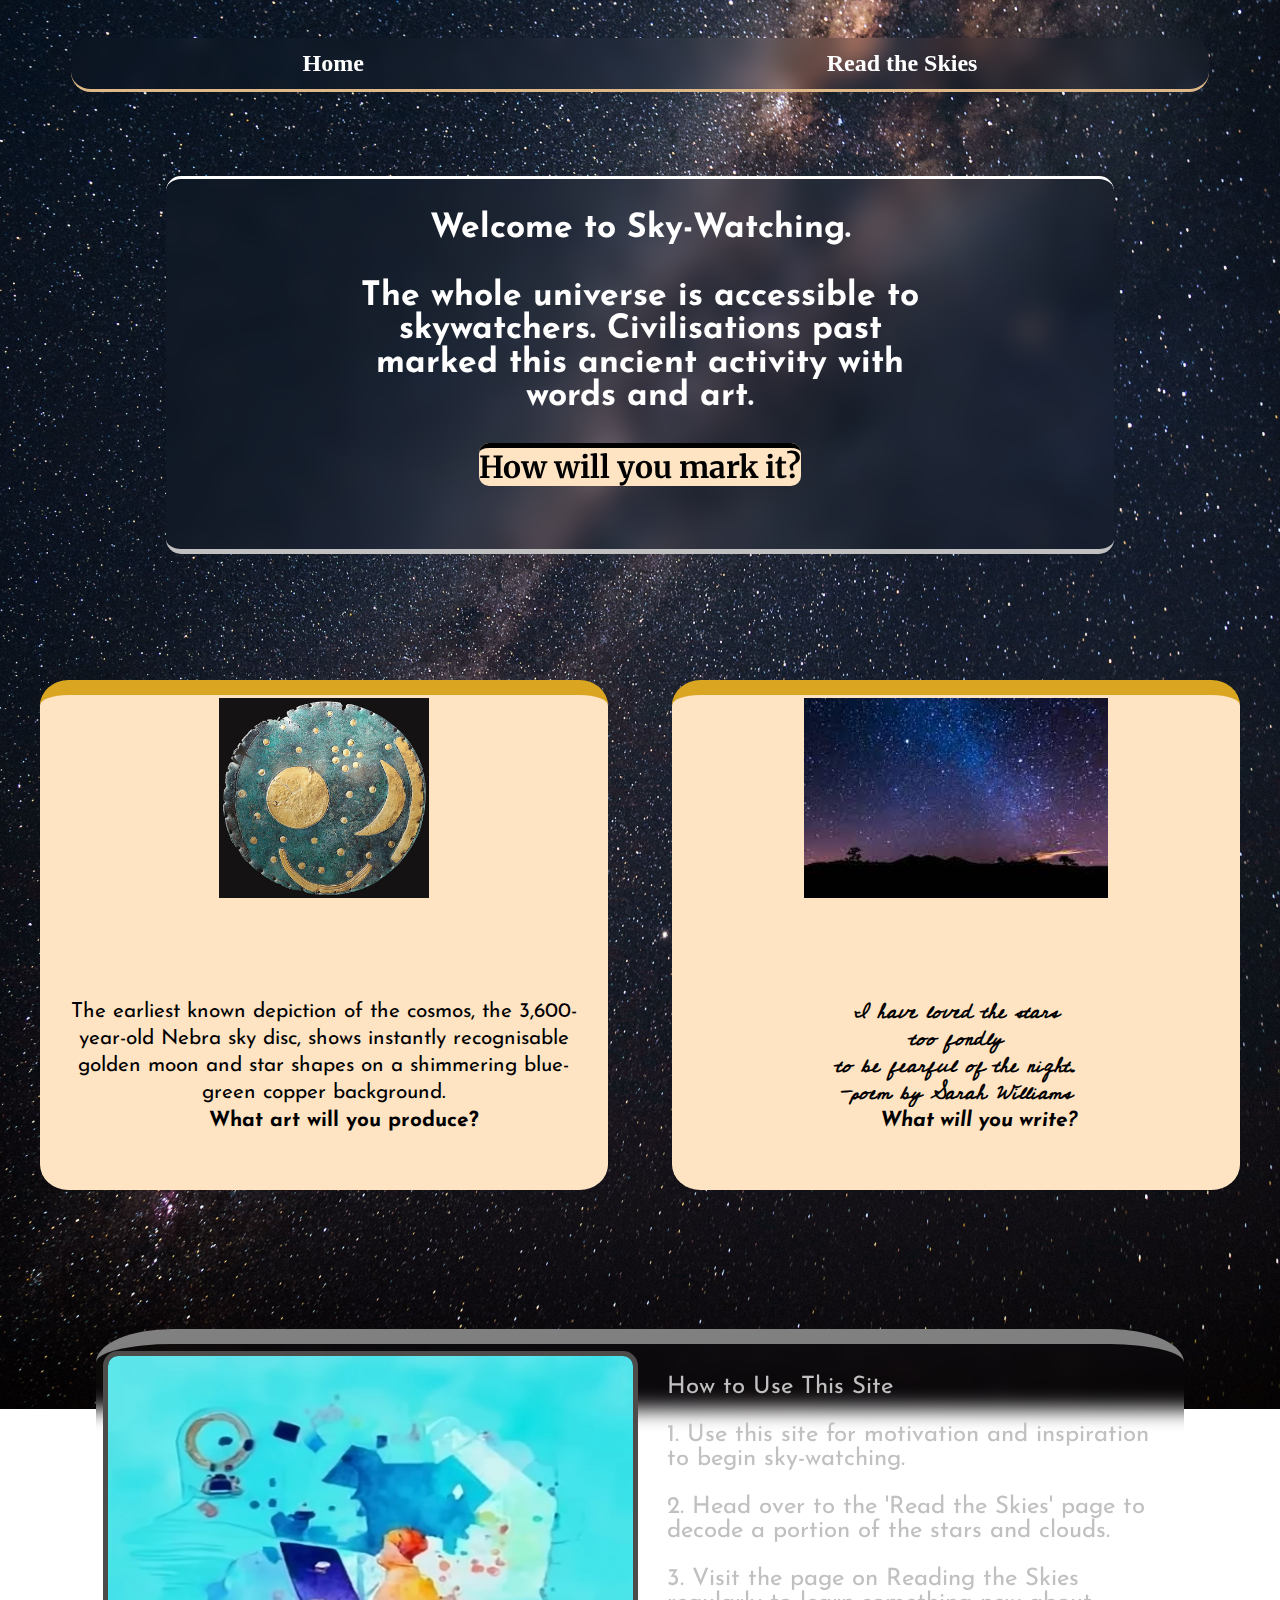
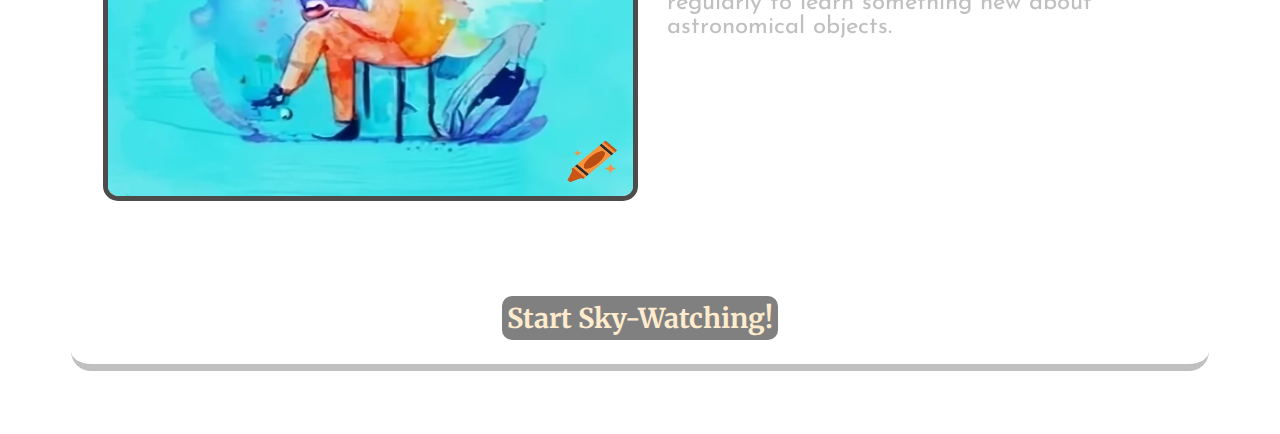
<file: index.html>
<!DOCTYPE html>
<html lang="en">
  <head>
    <meta charset="utf-8">
    <meta name="viewport" content="width=device-width, initial-scale=1.0">
    <title>2559612: Start Sky-Watching</title>
    <link rel="stylesheet" href="css/styles.css">
  </head>
  <body id="home">
    <!-- This is the menu icon on mobile layout that can expand to the menu  -->
    <div id="menuToggler">&#8801;</div>
    <nav id="menu">
      <a href="index.html">Home</a>
      <a href="read_the_skies.html">Read the Skies</a>
    </nav>
    <div id="banner">
      <p id="welcome">Welcome to Sky-Watching. </p>
      <p>The whole universe is accessible to skywatchers. Civilisations past marked this
        ancient activity with words and art.
      </p>
      <a id="banner_end">How will you mark it?</a>
    </div>
    <div id="motivation">
      <div class="motivation_piece">
        <img class="motivation_img" src="images/ancient-art.jpg" alt="A disc depicting the moon and stars">
        <div id="art_text">
          <a>The earliest known depiction of the cosmos, the 3,600-year-old Nebra sky disc,
          shows instantly recognisable golden moon and star shapes on a shimmering blue-green copper background.</a>
          <a class="motivation_question">What art will you produce? </a>
        </div>
      </div>
      <div class="motivation_piece">
        <img class="motivation_img" src="images/stars.jpg" alt="Stars scattered over the night sky">
        <div id="poem_text">
          <a>I have loved the stars </a>
          <a> too fondly </a>
          <a>to be fearful of the night. </a>
          <a> -poem by Sarah Williams </a>
          <a class="motivation_question"> What will you write? </a>
        </div>
      </div>
    </div>
    <div id="website_use">
      <img id="website_use_img" src="images/website-use.jpg" alt="Person sitting infront of a computer">
      <div id="website_use_text">
        <p>How to Use This Site</p>
        <p>1. Use this site for motivation and inspiration to begin sky-watching.</p>
        <p>2. Head over to the 'Read the Skies' page to decode a portion of the stars and clouds. </p>
        <p>3. Visit the page on Reading the Skies regularly to learn something new about astronomical objects.</p>
      </div>
    </div>
    <div id="homepage_action">
      <div id="homepage_action_box">
        <a href="read_the_skies.html">Start Sky-Watching!</a>
      </div>
    </div>
    <script src="js/scripts.js"></script>
  </body>
</html>
</file>
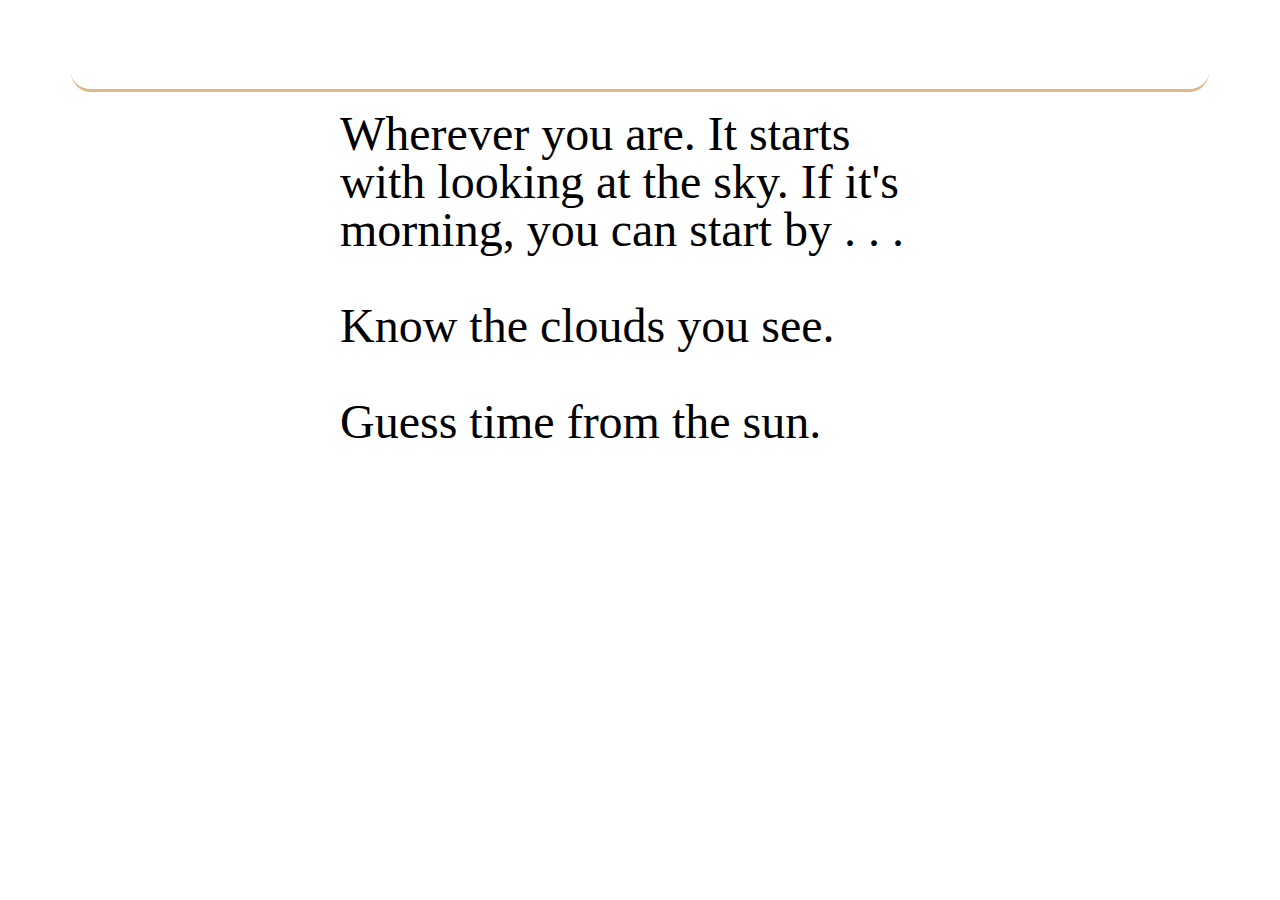
<file: start-skywatching.html>
<!DOCTYPE html>
<html lang="en">
<head>
    <meta charset="UTF-8">
    <meta name="viewport" content="width=<device-width>, initial-scale=1.0">
    <title>"2559612: Start Sky-Watching"</title>
    <link rel="stylesheet" href="css/styles.css">
</head>
<body id="start-skywatching">
    <!-- This is the menu icon on mobile layout that can expand to the menu  -->
  <div id="menuToggler">&#8801;</div>
  <nav id="menu">
    <a href="index.html">Home</a>
    <a href="start-skywatching.html">Start Sky-Watching</a>
    <a href="sky-calendar.html">Sky Calendar</a>
    <a href="about.html">About</a>
  </nav>
  <div id="sky-watching-content">
    <div id="step_1">
      <div id="step_1_pic">
    </div>
    <div id="step_1_text">
      <p>Wherever you are. It starts with looking at the sky. If it's morning, you can start by . . . </p>
    </div>
    </div>
   <div id="step_2">
    <div id="step_2_pic">
    </div>
    <div id="step_2_text">
      <p> Know the clouds you see.</p>
    </div>
    </div>
    <div id="step_3">
      <div id="step_3_pic">
      </div>
      <div id="step_3_text">
        <p> Guess time from the sun.</p>
      </div>
    </div>
</div>
  <script src="js/scripts.js"></script>
</body>
</html>
</file>
<file: css/styles.css>
@import url('https://fonts.googleapis.com/css2?family=Merriweather:ital,wght@0,300;0,400;0,700;0,900;1,300;1,400;1,700;1,900&display=swap');
@import url('https://fonts.googleapis.com/css2?family=Cedarville+Cursive&family=Kode+Mono:wght@400..700&family=Merriweather:ital,wght@0,300;0,400;0,700;0,900;1,300;1,400;1,700;1,900&display=swap');
@import url('https://fonts.googleapis.com/css2?family=Cedarville+Cursive&family=Josefin+Sans:ital,wght@0,100..700;1,100..700&family=Kode+Mono:wght@400..700&family=Merriweather:ital,wght@0,300;0,400;0,700;0,900;1,300;1,400;1,700;1,900&display=swap');
@import url('https://fonts.googleapis.com/css2?family=Cedarville+Cursive&family=Fredoka:wght@300..700&family=Josefin+Sans:ital,wght@0,100..700;1,100..700&family=Kode+Mono:wght@400..700&family=Merriweather:ital,wght@0,300;0,400;0,700;0,900;1,300;1,400;1,700;1,900&display=swap');
/* MOBILE AND GLOBAL STYLES */

/* applies to screens smaller than 500px (first breakpoint) */
/* and above unless overwritten below */

/* MOBILE Layout */

/* Do we need to use the API? */
/* Are there marks for user-input? */
/* Debugging: the same code one after another works */


/* Designing the menu, present on all pages */

#menuToggler {
  position: absolute;
  top: 0.5rem;
  right: 0.5rem;
  background-color: silver;
  color: black;
  font-size: 3em;
  text-align: right;
  line-height: 1em;
  padding: 0 1rem;
  z-index: 1;
}

#menu {
  position: fixed;
  font-family: "Merriweather", serif;
  font-weight: 700;
  width: 100vw;
  height: 100vh;
  top: 0;
  display: flex;
  flex-direction: column;
  background-color: silver;
  opacity: 0;
  transform: translateX(100vw);
  cursor: pointer;
  transition: transform 0.4s, opacity 0.6s;
  z-index: 1;
}

#menu.open {
  transition: transform 0.4s, opacity 0.2s;
  transform: none;
  opacity: 1;
}

#menu a {
  font-size: 2em;
  text-decoration: none;
  padding: 0.5em 1em;
  color: black;
  text-align: center;
  flex-grow: 1;
  position: relative;
}

#menu a:hover {
  color: goldenrod;
  transform: scale(1, 1);
  transition: all 0.3s ease-in-out;
}

/* THE HOME PAGE */

/* setting the background image for the page */

#home {
  background: url('../images/pexels-philippe-donn-1257860.jpg') no-repeat center center fixed;
  background-size: cover;
}

/* designing the banner */

#banner {
  top: 7%;
  width: 90%;
  margin: 20% auto;
  padding-bottom: 5%;
  font-family: "Josefin Sans", sans-serif;
  font-weight: 175;
  font-size: 0.5rem;
  color: white;
  /* color of text */
  text-align: center;
  opacity: 1;
  position: relative;
  box-sizing: border-box;
  border-top: 3px solid white;
  border-bottom: 5px solid silver;
  border-radius: 15px;
  backdrop-filter: blur(13px);
}

#banner a {
  font-size: 1.6rem;
  font-weight: bold;
  width: 80%;
  color: black;
  font-family: 'Merriweather', serif;
  background-color: bisque;
  box-sizing: border-box;
  border-top: 5px solid black;
  border-radius: 10px;
  text-align: center;
  vertical-align: middle;
}

p {
  padding: 0 1em;
  max-width: 600px;
  margin: 1em auto;
  line-height: 1em;
  font-size: 3em;
}

/* designing the motivation pieces */

.motivation_piece {
  display: flex;
  flex-direction: column;
  width: 85%;
  height: 550px;
  margin: 10% auto;
  box-sizing: border-box;
  border-top: 15px solid goldenrod;
  border-radius: 5%;
  align-items: stretch;
  justify-content: center;
  background-color: bisque;
}

.motivation_img {
  display: flex;
  margin-top: 3px;
  width: 100%;
  height: 200px;
  object-fit: contain;
  justify-content: center;
}

#art_text,
#poem_text {
  display: flex;
  flex-direction: column;
  width: 90%;
  margin: auto;
  color: black;
  text-align: left;
  line-height: 1.3;
  text-align: center;
  align-items: stretch;
  overflow-y: auto;
}

#art_text {
  font-family: "Josefin Sans", sans-serif;
  font-size: 1.5rem;
}

#poem_text {
  font-family: "Cedarville Cursive", cursive;
  height: 45%;
  font-style: italic;
  font-weight: bolder;
  font-size: 1.75rem;
}

.motivation_question {
  background-color: bisque;
  width: 90%;
  margin: 0% 1% auto auto;
  color: black;
  font-weight: bold;
  font-family: "Josefin Sans", sans-serif;
  text-align: center;
}

/* designing the website-use piece */

#website_use {
  display: flex;
  width: 85%;
  height: 450px;
  margin: 1% auto;
  box-sizing: border;
  border-top: 15px solid grey;
  border-radius: 7%;
  backdrop-filter: blur(10px);
  padding: 7px;
  gap: 5px;
}

#website_use_img {
  display: flex;
  width: 50%;
  height: 100%;
  box-sizing: border-box;
  border: 5px solid rgb(78, 75, 75);
  border-radius: 15px;
}

#website_use_text {
  width: 50%;
  height: 100%;
  font-family: "Josefin Sans", sans-serif;
  font-weight: light;
  color: silver;
  font-size: 0.5rem;
  overflow: auto;
}

/* designing the homepage action box */

#homepage_action {
  display: flex;
  width: 90%;
  bottom: 3%;
  height: 100px;
  margin: 5% auto 5% auto;
  box-sizing: border-box;
  border-bottom: 7px solid silver;
  backdrop-filter: blur(3px);
  text-align: center;
  justify-content: center;
  justify-items: center;
  border-radius: 20px;
}

#homepage_action_box {
  justify-self: center;
  vertical-align: middle;
  height: fit-content;
  background-color: grey;
  padding: 5px;
  margin: auto;
  border-radius: 10px;
}

#homepage_action_box a {
  color: blanchedalmond;
  font-family: 'Merriweather', sans-serif;
  font-size: 1.7rem;
  font-weight: bolder;
  text-decoration: double;
}

#homepage_action_box a:hover {
  -webkit-text-stroke: 2px grey;
  -webkit-text-fill-color: blanchedalmond;
  transform: scale(1, 2);
  transition: all 0.3s ease-in-out;
}

/* THE "Read The Skies" PAGE */

/* setting the background image for the page */

#read_the_skies {
  background: url('../images/noah-buscher-PSnkh76C-Z8-unsplash.jpg') no-repeat center center fixed;
  background-size: cover;
}

/*  read the skies slideshows */
#read_the_skies_slideshows {
  display: flex;
  flex-direction: column;
  height: auto;
  box-sizing: border-box;
  gap: 50px;
  width: 100%;
  margin-top: 0;
  padding-left: 9%;
  padding-right: 9%;
  margin-bottom: 7%;
}

/* designing the conatiner that holds both the slideshows */

.slideshow_container {
  display: flex;
  width: 80%;
  padding-top: 13%;
  min-height: 400px;
  height: fit-content;
  position: relative;
  margin: auto;
}

/* designing the slides */

.mySlides_2_1,
.mySlides_2_2 {
  display: none;
  width: 100%;
  backdrop-filter: blur(10px);
}

.mySlides_2_2 p {
  font-size: small;
  vertical-align: middle;
}

/* designing the slideshow control buttons */

.prev,
.next {
  cursor: pointer;
  position: absolute;
  top: 50%;
  width: auto;
  padding: 16px;
  margin-top: -22px;
  color: white;
  font-weight: bold;
  font-size: 18px;
  transition: 0.6s ease;
  border-radius: 0 3px 3px 0;
  user-select: none;
}

.next {
  right: 0;
  border-radius: 3px 0 0 3px;
}

.next:hover,
.prev:hover {
  background-color: rgba(0, 0, 0, 0.8);
}

/* DESIGNING THE SLIDESHOWS */

.slideshow_2_1_img,
.slideshow_2_2_img {
  height: 100%;
  width: 100%;
  object-fit: cover;
  top: 0px;
  position: absolute;
  box-sizing: border-box;
  border-radius: 15px;
  border-top: 7px solid white;
  border-bottom: 5px solid silver;
}

.slideshow_intro,
.slideshow_2_1_titletext,
.slideshow_2_2_titletext,
.slideshow_2_1_text,
.slideshow_2_2_text {
  padding: 8px 12px;
  position: absolute;
  text-align: center;
  font-family: 'Merriweather', serif;
  text-align: left;
  opacity: 1;
}

.slideshow_2_1_img:hover,
.slideshow_2_2_img:hover {
  z-index: 1;
}

.slideshow_2_1_titletext,
.slideshow_2_2_titletext,
.slideshow_intro {
  width: 100%;
}

.slideshow_2_1_text,
.slideshow_2_2_text {
  width: auto;
  box-sizing: border-box;
  backdrop-filter: blur(10px);
  text-wrap: balance;
  bottom: 11px;
  font-size: 17px;
  font-style: italic;
  font-weight: bold;
}

.slideshow_2_1_text {
  color: white;
}

.slideshow_2_2_text {
  color: black;
}

.slideshow_2_1_titletext,
.slideshow_2_2_titletext {
  box-sizing: border-box;
  backdrop-filter: blur(10px);
  text-align: center;
  top: 8px;
  font-size: 30px;
}

.slideshow_2_1_titletext {
  color: white;
  font-weight: 100;
}

.slideshow_2_2_titletext {
  color: black;
  font-weight: 500;
}

.slideshow_intro {
  text-align: center;
  top: 40%;
  margin: auto;
  font-size: 40px;
}

#slideshow_2_2_intro {
  color: black;
  font-weight: bold;
  box-sizing: border-box;
  backdrop-filter: blur(10px);
  text-wrap: balance;
}

#slideshow_2_1_intro {
  color: white;
}

/* Number text (1/4 etc.) */
.numbertext_2_1, .numbertext_2_2  {
  font-size: 15px;
  padding: 12px 12px;
  position: absolute;
  top: 0;
  z-index: 1;
}

.numbertext_2_1 {
  color: white;
}

.numbertext_2_2 {
  color: black;
}

#nasa_apod {
  font-family: "Merriweather", serif;
  margin: auto;
  margin-top: 15%;
}

#info-container {
  display:flex;
  flex-direction: column;
  backdrop-filter: blur(25px);
  width: 80%;
  height: fit-content;
  margin: auto;
  padding: 1rem;
  border-radius: 15px;
  border: 5px solid silver;
  margin-top: 2%;
  margin-bottom: 7%;
}

#image-container {
  text-align: center;
  width: 100%;
  height: 50%;
  margin-bottom: 2rem;
  display:flex;
  justify-content: center;
  margin: auto;
  border: 5px solid grey;
  border-radius: 15px;
}

#apod_img {
  width: 100%;
  height: 100%;
  border-radius: 15px;
}

#apod_title, #apod_explanation, #apod_intro {
  text-align: center;
  font-size: 1.3em;
  font-weight: bold;
  color: white;
  align-items: stretch;
  margin: auto;
  line-height: 2;
}

#apod_explanation {
  font-size: 1em;
  font-weight: 100;
  line-height: 1.5;
  width: 100%;
  padding: 2%;
}


/* SMALLER TABLET AND DESKTOP STYLES */

@media screen and (min-width: 515px) and (max-width: 780px) {

  /* applies to screens wider than 514px and shorter than 779px */

  /*elements present on all pages */

  #menuToggler {
    display: none;
  }

  #menu {
    display: flex;
    flex-direction: row;
    flex-grow: initial;
    border-radius: 20px;
    transform: none;
    opacity: 1;
    height: auto;
    position: relative;
    gap: 0.1px;
    top: 30px;
    box-sizing: border-box;
    border-bottom: 3px solid burlywood;
    background: transparent;
    backdrop-filter: blur(10px);
    width: 90%;
    margin: auto;
  }

  #menu a {
    color: white;
    padding: 1, 4;
    margin: 1, 4;
    font-family: Cochin;
    font-size: x-large;
    justify-content: center;
    text-align: center;
  }

  /* the home/index page */

  #banner {
    width: 90%;
    margin: 9% 5% auto;
    font-size: 0.7rem;
    font-weight: bold;
  }

  #banner a {
    font-size: 1.9rem;
  }

  #motivation {
    display: flex;
    flex-direction: row;
  }

  .motivation_piece {
    flex-direction: column;
    height: 510px;
    width: 45%;
    gap: 15px;
  }

  #art_text,
  #poem_text {
    color: black;
    padding-top: 15%;
    width: 100%;
    height: 50%;
    justify-content: center;
    font-size: 1.2rem;
  }

  #art_text {
    width: 90%;
    text-align: center;
  }

  /* read the skies page */

  #read_the_skies_slideshows {
    display: flex;
    flex: 2;
    flex-direction: row;
    max-height: fit-content;
    box-sizing: border-box;
    justify-content: center;
    gap: 7%;
    width: 100%;
    margin-top: 0;
    padding: 5%;
  }

  .slideshow_intro {
    font-size: 30px;
  }


  .slideshow_2_1_titletext,
  .slideshow_2_2_titletext {
    font-size: 1.5em;
  }

  .slideshow_2_1_text,
  .slideshow_2_2_text {
    font-size: 0.9em;
  }

  #info-container {
    flex-direction: row;
    height: 450px;
    overflow: auto;
  }

  #image-container {
    margin: auto;
    width: 50%;
    height: 100%;
  }

  #apod_img {
    width: 100%;
    height: 100%;
  }

  #apod_explanation {
    width: 50%;
    height: 100%;
  }
}

/* LARGER TABLET AND DESKTOP STYLES */

@media screen and (min-width: 780px) {

	/* applies to screens wider than 779px  */
  
	/*elements present on all pages */

  #menuToggler {
    display: none;
  }

  #menu {
    display: flex;
    flex-direction: row;
    flex-grow: initial;
    border-radius: 20px;
    transform: none;
    opacity: 1;
    height: auto;
    position: relative;
    gap: 0.1px;
    top: 30px;
    box-sizing: border-box;
    border-bottom: 3px solid burlywood;
    background: transparent;
    backdrop-filter: blur(10px);
    width: 90%;
    margin: auto;
  }

  #menu a {
    color: white;
    padding: 1, 4;
    margin: 1, 4;
    font-family: Cochin;
    font-size: x-large;
    justify-content: center;
    text-align: center;
  }

  /* the home/index page */

  #banner {
    width: 75%;
    margin: auto;
    margin-top: 9%;
    font-size: 0.7rem;
    font-weight: bold;
  }

  #banner a {
    font-size: 1.9rem;
  }

  #motivation {
    display: flex;
    flex-direction: row;
  }

  .motivation_piece {
    flex-direction: column;
    height: 510px;
    width: 45%;
    gap: 15px;
  }

  #art_text,
  #poem_text {
    color: black;
    padding-top: 15%;
    width: 100%;
    height: 50%;
    justify-content: center;
    font-size: 1.3rem;
  }

  #art_text {
    width: 90%;
    text-align: center;
  }

  /* read the skies page */

  #read_the_skies_slideshows {
    display: flex;
    flex: 2;
    flex-direction: row;
    max-height: fit-content;
    box-sizing: border-box;
    justify-content: center;
    gap: 9%;
    width: 100%;
    margin-top: -3%;
  }

  .slideshow_intro {
    font-size: 40px;
  }

  .slideshow_2_1_titletext,
  .slideshow_2_2_titletext {
    font-size: 2.3em;
  }

  .slideshow_2_1_text,
  .slideshow_2_2_text {
    font-size: 1.25em;
  }

  #info-container {
    flex-direction: row;
    height: 450px;
    overflow: auto;
    width: 90%;
  }

  #image-container {
    margin: auto;
    width: 50%;
    height: 100%;
  }

  #apod_img {
    width: 100%;
    height: 100%;
  }

  #apod_intro {
    font-size: 1.8em;
  }

  #apod_explanation {
    width: 50%;
    height: 100%;
    font-size: 1.25em;
  }

}
</file>
